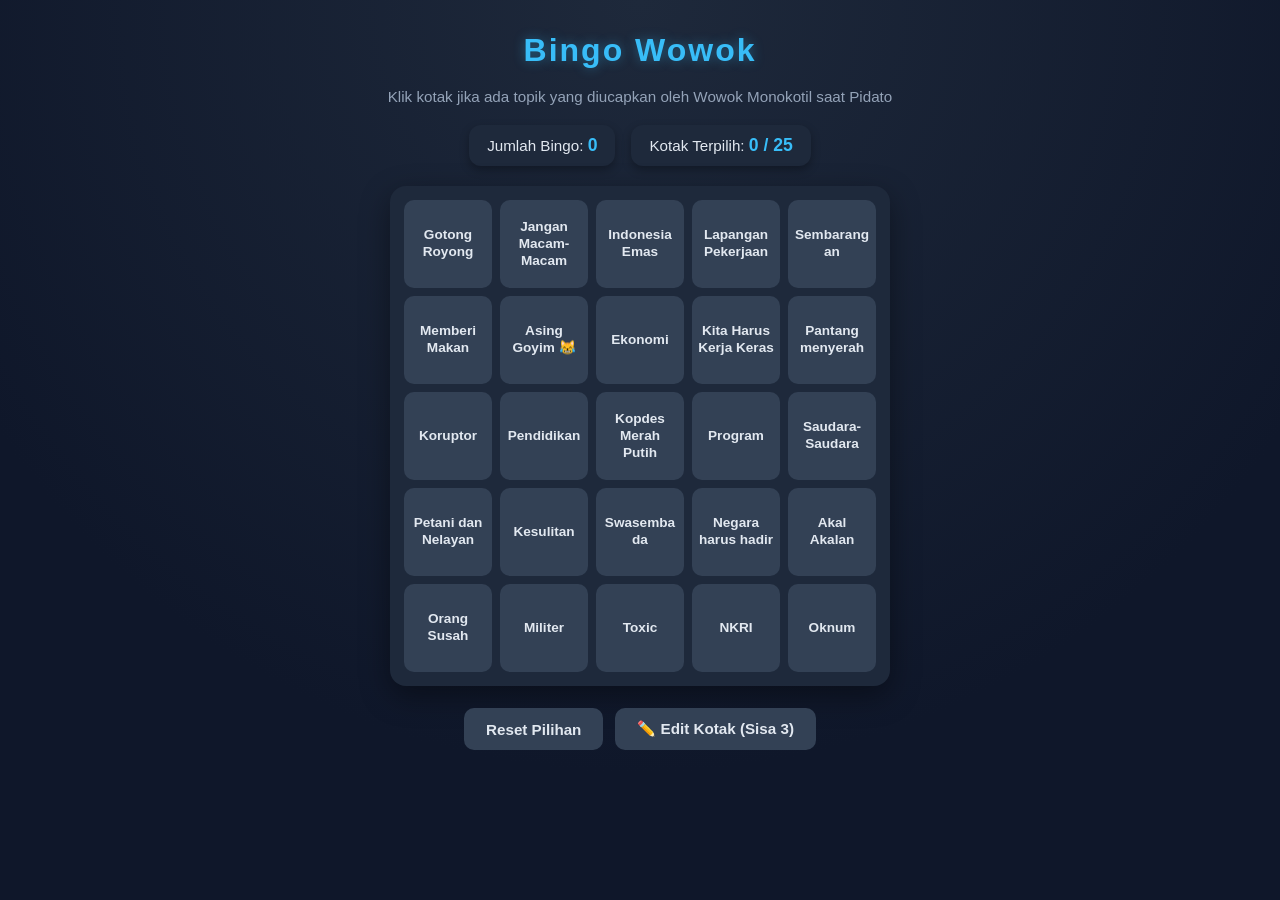
<file: goyim/index.html>
<!DOCTYPE html>
<html lang="id">
<head>
<meta charset="UTF-8">
<meta name="viewport" content="width=device-width, initial-scale=1.0">
<title>nhentai.net</title>
<link rel="stylesheet" href="style.css">
</head>
<body>

  <h1>Bingo Wowok</h1>
  <p class="subtitle">Klik kotak jika ada topik yang diucapkan oleh Wowok Monokotil saat Pidato</p>

  <div class="status-bar">
    <div class="badge">Jumlah Bingo: <span id="bingoCount">0</span></div>
    <div class="badge">Kotak Terpilih: <span id="selectedCount">0 / 25</span></div>
  </div>

  <div class="board" id="board"></div>

  <div class="controls">
    <button id="resetBtn" class="secondary">Reset Pilihan</button>
    <button id="editBtn" class="secondary">Edit Kotak</button>
  </div>

  <div id="bingoToast">BINGO!</div>

  <script src="script.js"></script>
</body>
</html>
</file>
<file: goyim/style.css>
:root {
  --bg: #0f172a;
  --card: #1e293b;
  --cell: #334155;
  --cell-hover: #475569;
  --selected: #f59e0b;
  --selected-text: #1e293b;
  --bingo-line: #22c55e;
  --text: #e2e8f0;
  --accent: #38bdf8;
}

* { box-sizing: border-box; }

body {
  margin: 0;
  min-height: 100vh;
  background: radial-gradient(circle at top, #1e293b, #0f172a 70%);
  color: var(--text);
  font-family: 'Segoe UI', Tahoma, Geneva, Verdana, sans-serif;
  display: flex;
  flex-direction: column;
  align-items: center;
  padding: 24px 16px 60px;
}

h1 {
  margin: 8px 0 4px;
  font-size: 2rem;
  letter-spacing: 2px;
  color: var(--accent);
  text-shadow: 0 0 12px rgba(56, 189, 248, 0.4);
}

.subtitle {
  color: #94a3b8;
  margin-bottom: 20px;
  font-size: 0.95rem;
  text-align: center;
}

.status-bar {
  display: flex;
  gap: 16px;
  margin-bottom: 20px;
  flex-wrap: wrap;
  justify-content: center;
}

.badge {
  background: var(--card);
  padding: 10px 18px;
  border-radius: 12px;
  font-size: 0.95rem;
  box-shadow: 0 4px 10px rgba(0,0,0,0.3);
}

.badge span {
  color: var(--accent);
  font-weight: bold;
  font-size: 1.1rem;
}

.board {
  display: grid;
  grid-template-columns: repeat(5, 1fr);
  gap: 8px;
  background: var(--card);
  padding: 14px;
  border-radius: 16px;
  box-shadow: 0 10px 30px rgba(0,0,0,0.4);
  max-width: 500px; /* Sedikit dilebarkan agar teks bernapas */
  width: 100%;
}

.cell {
  aspect-ratio: 1 / 1;
  background: var(--cell);
  border-radius: 10px;
  
  /* PENGATURAN TEKS RATA TENGAH & KELAYAKAN BACA */
  display: flex;
  align-items: center;       /* Rata tengah vertikal */
  justify-content: center;   /* Rata tengah horizontal */
  text-align: center;        /* Teks turun baris tetap rata tengah */
  padding: 6px;              /* Memberi jarak teks agar tidak menabrak tepi */
  font-size: clamp(0.55rem, 2.2vw, 0.85rem); /* Diperkecil agar kalimat panjang muat */
  line-height: 1.25;         /* Jarak antar baris yang rapi */
  word-break: break-word;    /* Mencegah kata terlalu panjang keluar kotak */
  
  font-weight: 600;
  cursor: pointer;
  user-select: none;
  position: relative;
  transition: transform 0.15s ease, background 0.2s ease, color 0.2s ease;
}

.cell:hover {
  background: var(--cell-hover);
  transform: scale(1.04);
}

.cell.selected {
  background: var(--selected);
  color: var(--selected-text);
}

.cell.selected::after {
  content: "";
  position: absolute;
  top: 50%;
  left: 8%;
  right: 8%;
  height: 3px;
  background: var(--selected-text);
  opacity: 0.55;
  transform: translateY(-50%) rotate(-8deg);
  border-radius: 2px;
}

.cell.bingo-line {
  background: var(--bingo-line);
  color: #052e16;
  box-shadow: 0 0 14px rgba(34, 197, 94, 0.7);
}

.cell.free {
  background: #7c3aed;
  color: white;
}

.cell.free.selected {
  background: var(--selected);
  color: var(--selected-text);
}

.cell.free.bingo-line {
  background: var(--bingo-line);
  color: #052e16;
}

.controls {
  margin-top: 22px;
  display: flex;
  gap: 12px;
  flex-wrap: wrap;
  justify-content: center;
}

button {
  background: var(--accent);
  color: #0f172a;
  border: none;
  padding: 12px 22px;
  border-radius: 10px;
  font-weight: 700;
  font-size: 0.95rem;
  cursor: pointer;
  transition: filter 0.15s ease, transform 0.15s ease;
}

button:hover {
  filter: brightness(1.1);
  transform: translateY(-1px);
}

button.secondary {
  background: var(--cell);
  color: var(--text);
}

#bingoToast {
  position: fixed;
  top: 24px;
  left: 50%;
  transform: translateX(-50%) translateY(-140%);
  background: var(--bingo-line);
  color: #052e16;
  font-weight: 800;
  font-size: 1.3rem;
  padding: 14px 32px;
  border-radius: 14px;
  box-shadow: 0 8px 24px rgba(0,0,0,0.4);
  opacity: 0;
  transition: transform 0.35s ease, opacity 0.35s ease;
  z-index: 50;
  letter-spacing: 1px;
}

#bingoToast.show {
  transform: translateX(-50%) translateY(0);
  opacity: 1;
}
</file>
